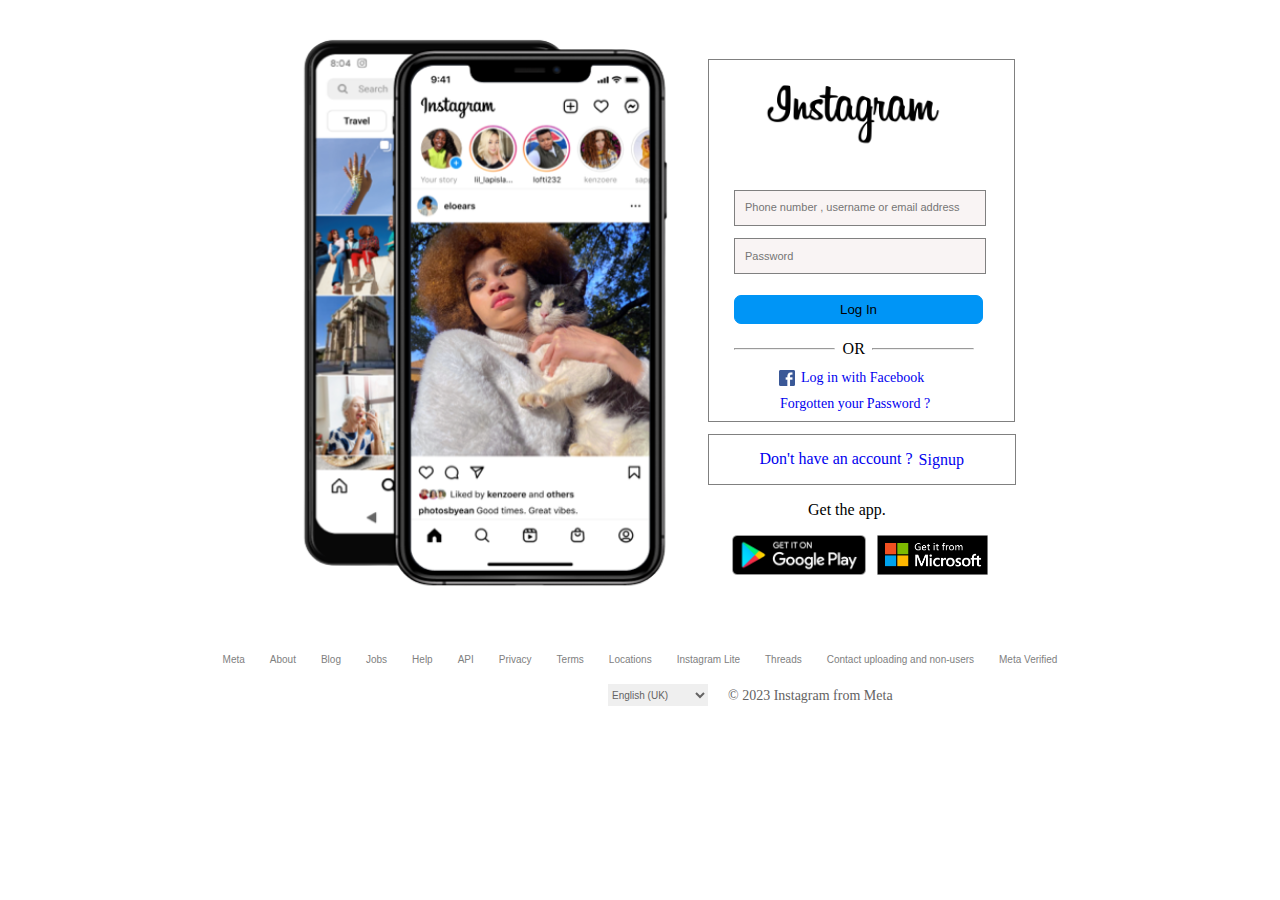
<file: Instagram-clone-main/Index.html>
<!DOCTYPE html>
<html lang="en">
<head>
    <meta charset="UTF-8">
    <meta name="viewport" content="width=device-width, initial-scale=1.0">
    <title>Document</title>
    <link rel="stylesheet" href="login.css">
    <link rel="stylesheet" href="https://cdnjs.cloudflare.com/ajax/libs/font-awesome/4.7.0/css/font-awesome.min.css">
    <!-- <script></script> -->
    <script src="requiredd.js"></script>
    <!-- <script src="login.js"></script> -->
</head>
<body>
    <div class="main">
    <div class="loginpage">
        <div class="image">
            <img src="insta.png" alt="" class="img">
        </div>
        <div class="formbox">
            <div class="forms">
                <div class="inputbox">
                    <div class="images">
                        <img src="cursiveinsta.png" alt="Instagram" class="cursive">
                    </div>
                    <h6><input type="text" placeholder="Phone number , username or email address" required class="username"></h6>
                    <input type="text" placeholder="Password" style="-webkit-text-security: square" required class="password"> 
                    <a href="saveinformation.html"><button type="submit" class="button"> Log In </button></a>
                    <div class="line">
                        <div style="width: 42%  ;"><hr style="border: -1px ridge grey;"></div>
                        <div style="width: 9%; " class="or">OR</div>
                        <div ><hr style="border: -1px solid grey ;width: 100px"></div>
                    </div>
                    <div class="fb">
                        <div class="icon">
                            <img src="facebook.png" alt="facebook" class="logo">
                        </div>
                       <div class="fblink">
                        <a href="https://www.facebook.com/">Log in with Facebook</a>
                       </div>
                    </div>
                    <div class="pswd">
                        <a href="https://www.instagram.com/accounts/password/reset/" class="forgot-password">Forgotten your Password ?</a>
                    </div>
                </div>
                <div class="signup">
                    <div class="noacc">
                        <a href="#"> Don't have an account ?</a>
                    </div>
                    <div class="signuplink">
                        <a href="https://www.instagram.com/accounts/emailsignup/"> Signup</a>
                    </div>
                </div>
                <div class="get">
                    <p> Get the app.</p>
                </div>
                <div class="stores">
                    <div class="appstore">
                        <!-- <link rel="stylesheet" href=""> -->
                        <a href="https://play.google.com/store/apps/details?id=com.instagram.android&hl=en-IN"><img src="playstore.png" class="store1"></a>
                    </div>
                    <div class="microstore">
                        <a href="https://apps.microsoft.com/store/detail/instagram/9NBLGGH5L9XT"><img src="microsoftstore.png" class="store2"></a>
                    </div>
                </div>
            </div>
        </div>
    </div>
   <div class="lower">
    <footer class="footer">
            <a href="https://about.meta.com/" class="meta">Meta</a>
            <a href="https://about.instagram.com/" class="about">About</a>
            <a href="https://about.instagram.com/en_US/blog" class="about">Blog</a>
            <a href="https://about.instagram.com/about-us/careers" class="about">Jobs</a>
            <a href="https://help.instagram.com/" class="about">Help</a>
            <a href="https://developers.facebook.com/docs/instagram" class="about">API</a>
            <a href="https://privacycenter.instagram.com/policy/?entry_point=ig_help_center_data_policy_redirect" class="about">Privacy</a>
            <a href="https://help.instagram.com/581066165581870/" class="about">Terms</a>
            <a href="https://www.instagram.com/explore/locations/" class="about">Locations</a>
            <a href="https://www.instagram.com/web/lite/" class="about">Instagram Lite</a>
            <a href="https://www.threads.net/login" class="about">Threads</a>
            <a href="https://www.facebook.com/help/instagram/261704639352628" class="about">Contact uploading and non-users</a>
            <a href="https://about.meta.com/technologies/meta-verified/" class="about">Meta Verified</a>
    </footer>
    <select name="select" id="selection">
        <option value="en-gb">English (UK)</option>
        <option value="af">Afrikaans</option>
        <option value="cs">Čeština</option>
        <option value="da">Dansk</option>
        <option value="de">Deutsch</option>
        <option value="en">English</option>
        <option value="el">Ελληνικά</option>
        <option value="id">Bahasa Indonesia</option>
        <option value="it">Italiano</option>
        <option value="es">Español (España)</option>
        <option value="fr">Français</option>
        <option value="en-gb">English (UK)</option>
        <option value="af">Afrikaans</option>
        <option value="cs">Čeština</option>
        <option value="da">Dansk</option>
        <option value="de">Deutsch</option>
        <option value="en">English</option>
        <option value="el">Ελληνικά</option>
        <option value="id">Bahasa Indonesia</option>
        <option value="it">Italiano</option>
        <option value="es">Español (España)</option>
        <option value="fr">Français</option>
        <option value="en-gb">English (UK)</option>
        <option value="af">Afrikaans</option>
        <option value="cs">Čeština</option>
        <option value="da">Dansk</option>
        <option value="de">Deutsch</option>
        <option value="en">English</option>
        <option value="el">Ελληνικά</option>
        <option value="id">Bahasa Indonesia</option>
        <option value="it">Italiano</option>
        <option value="es">Español (España)</option>
        <option value="fr">Français</option>
    </select>
    <p class="abcd">© 2023 Instagram from Meta</p>
   </div>
</div>
</body>
</html>
</file>
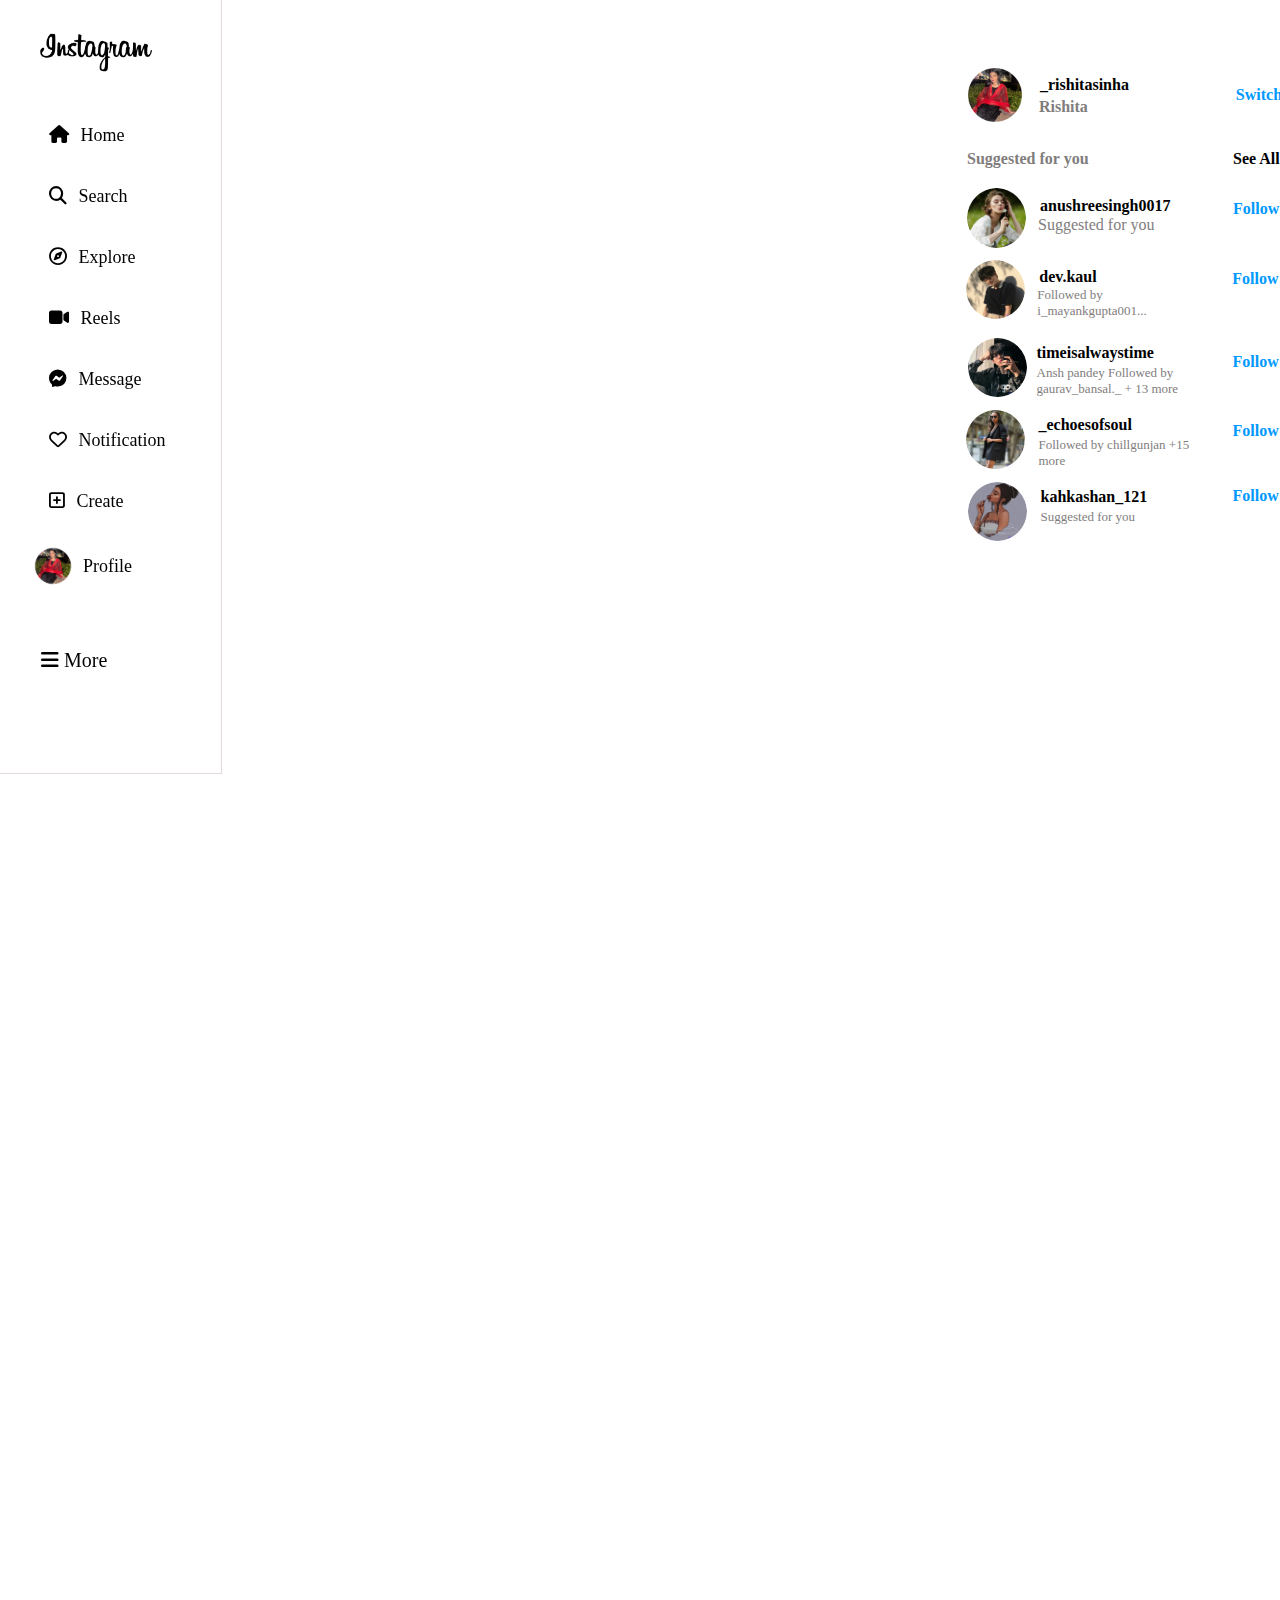
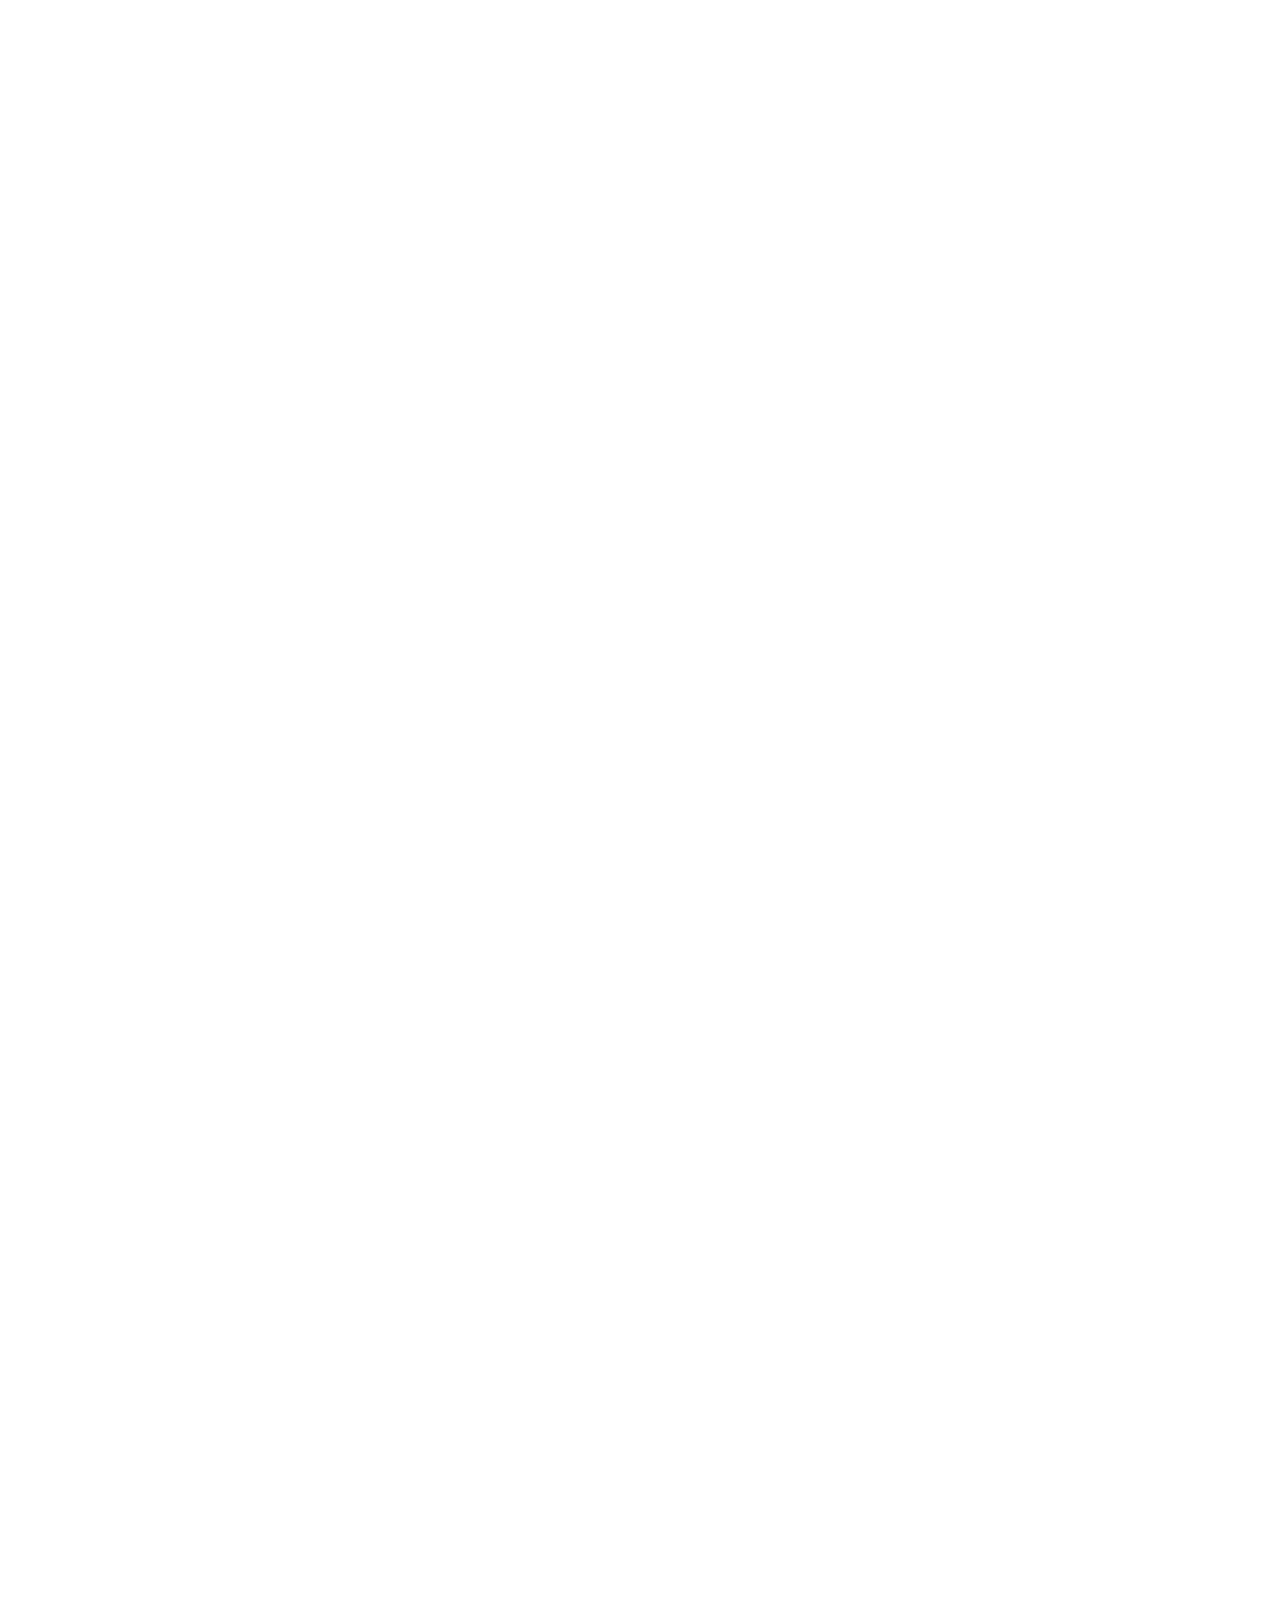
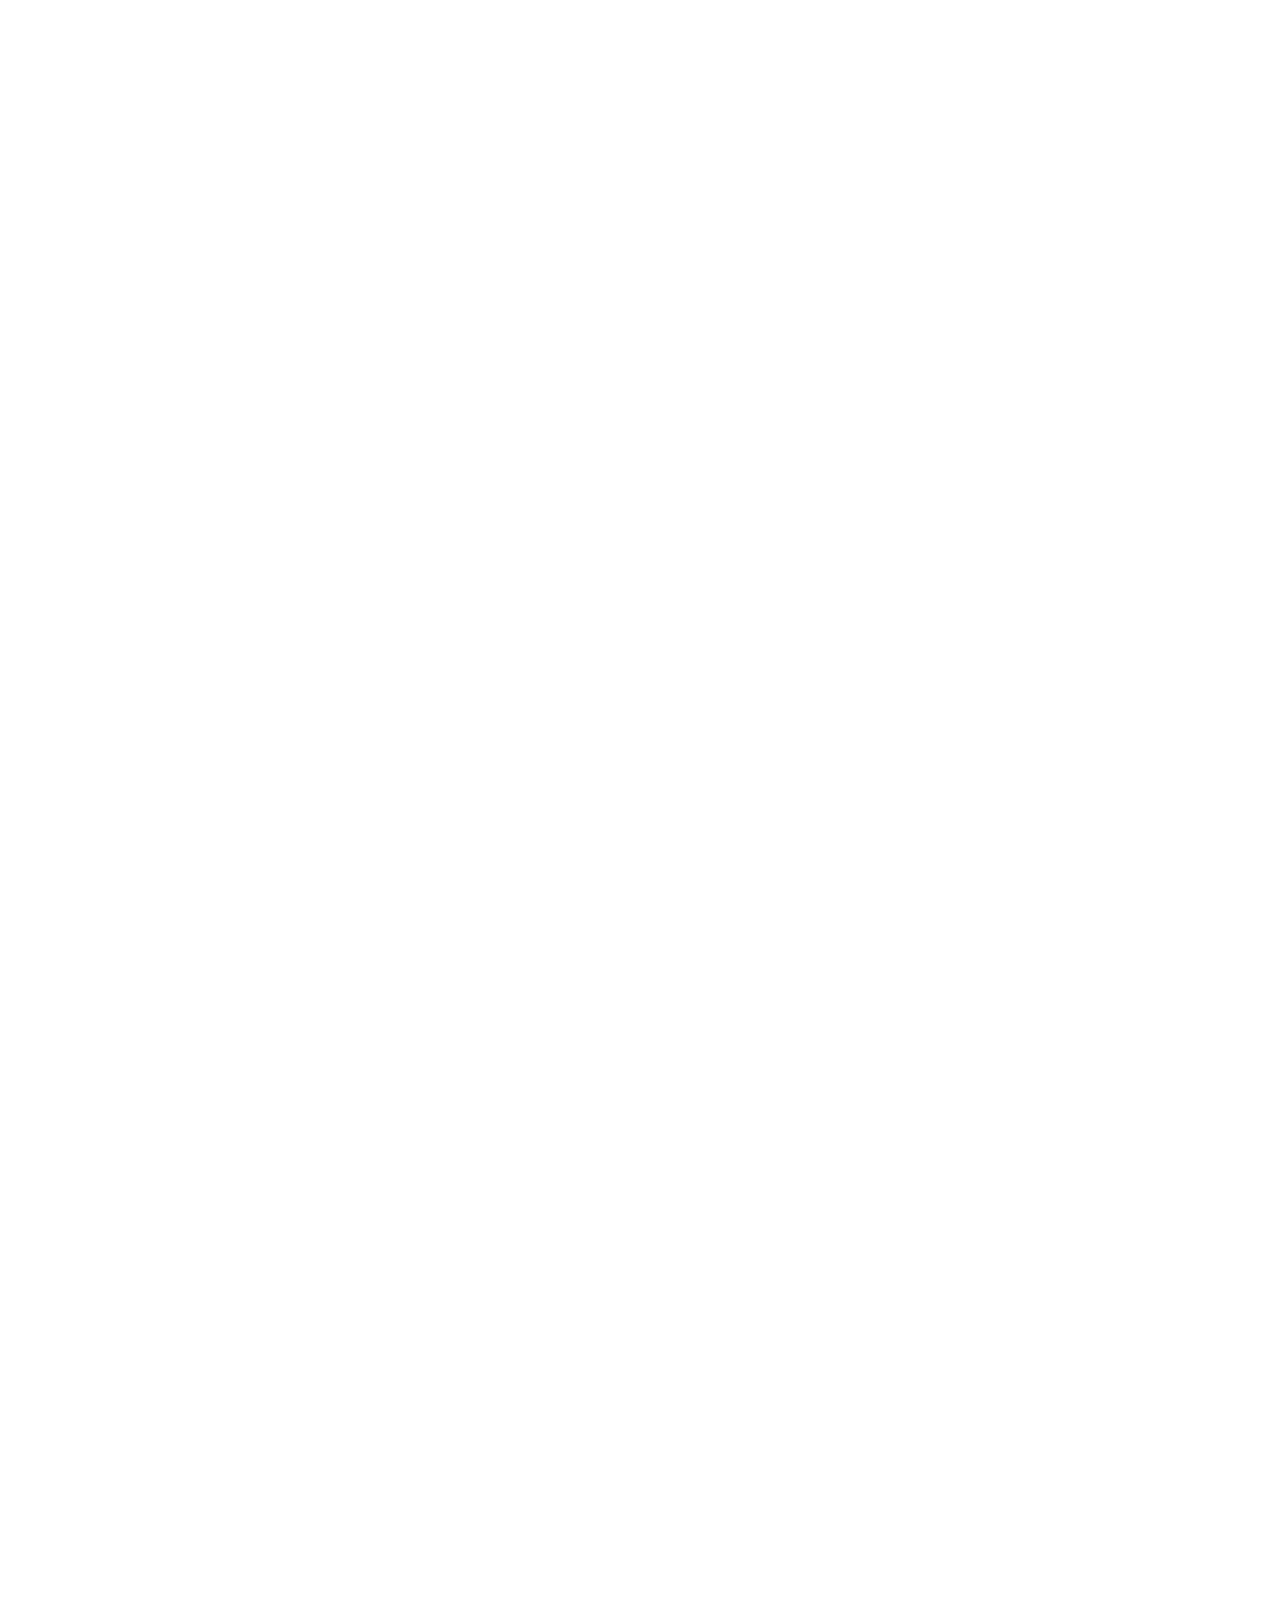
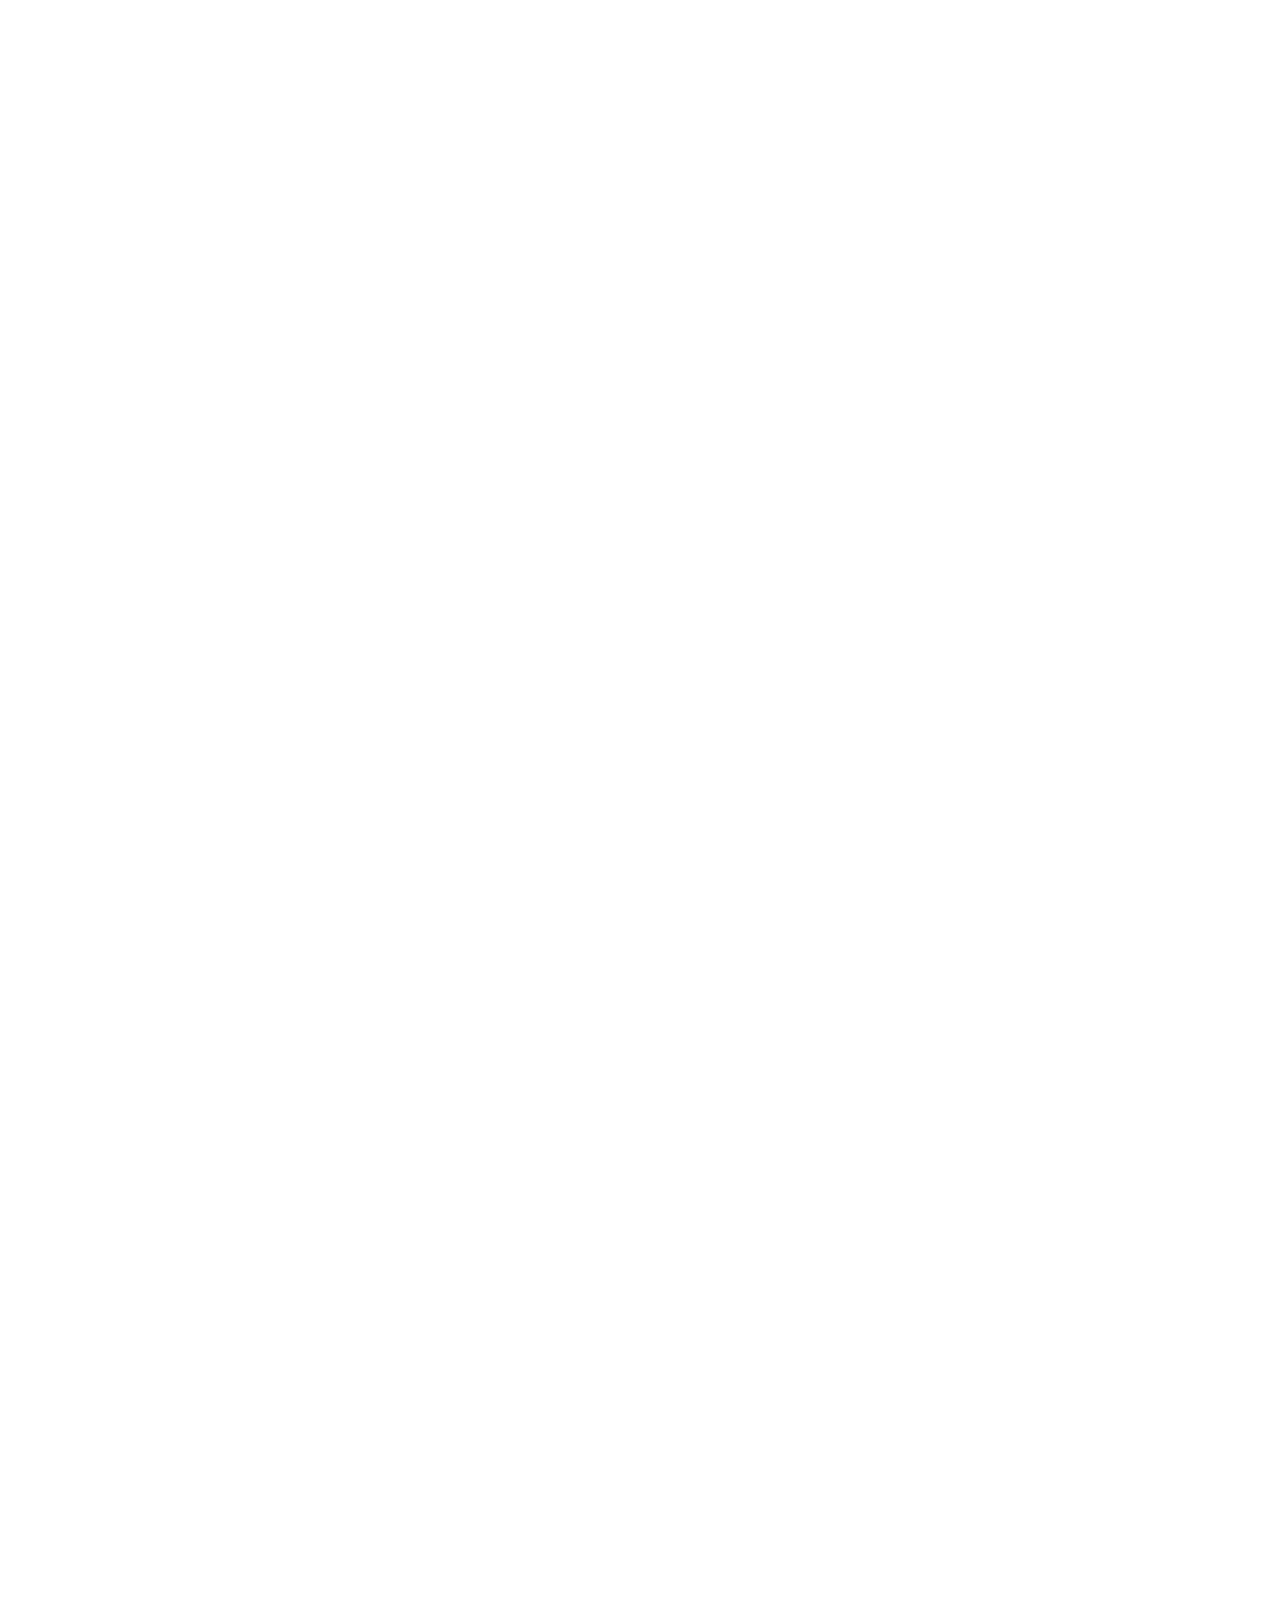
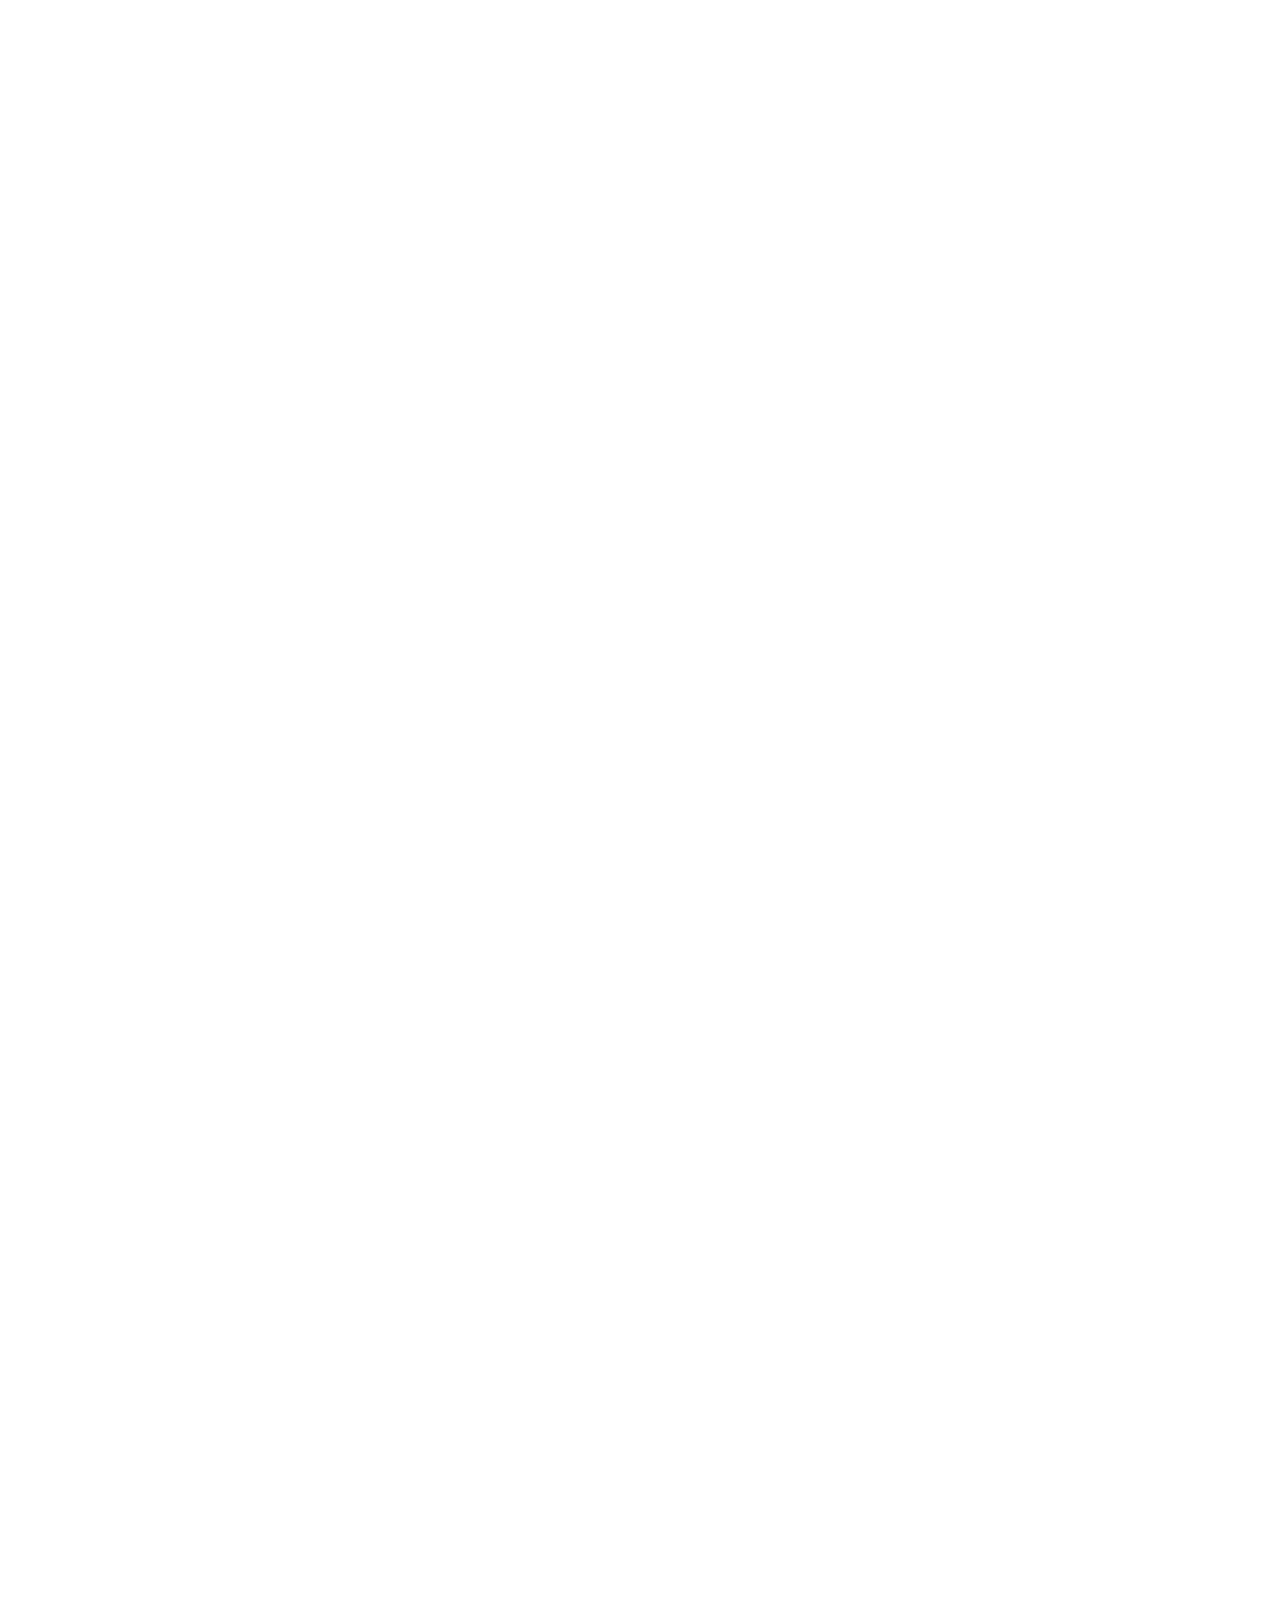
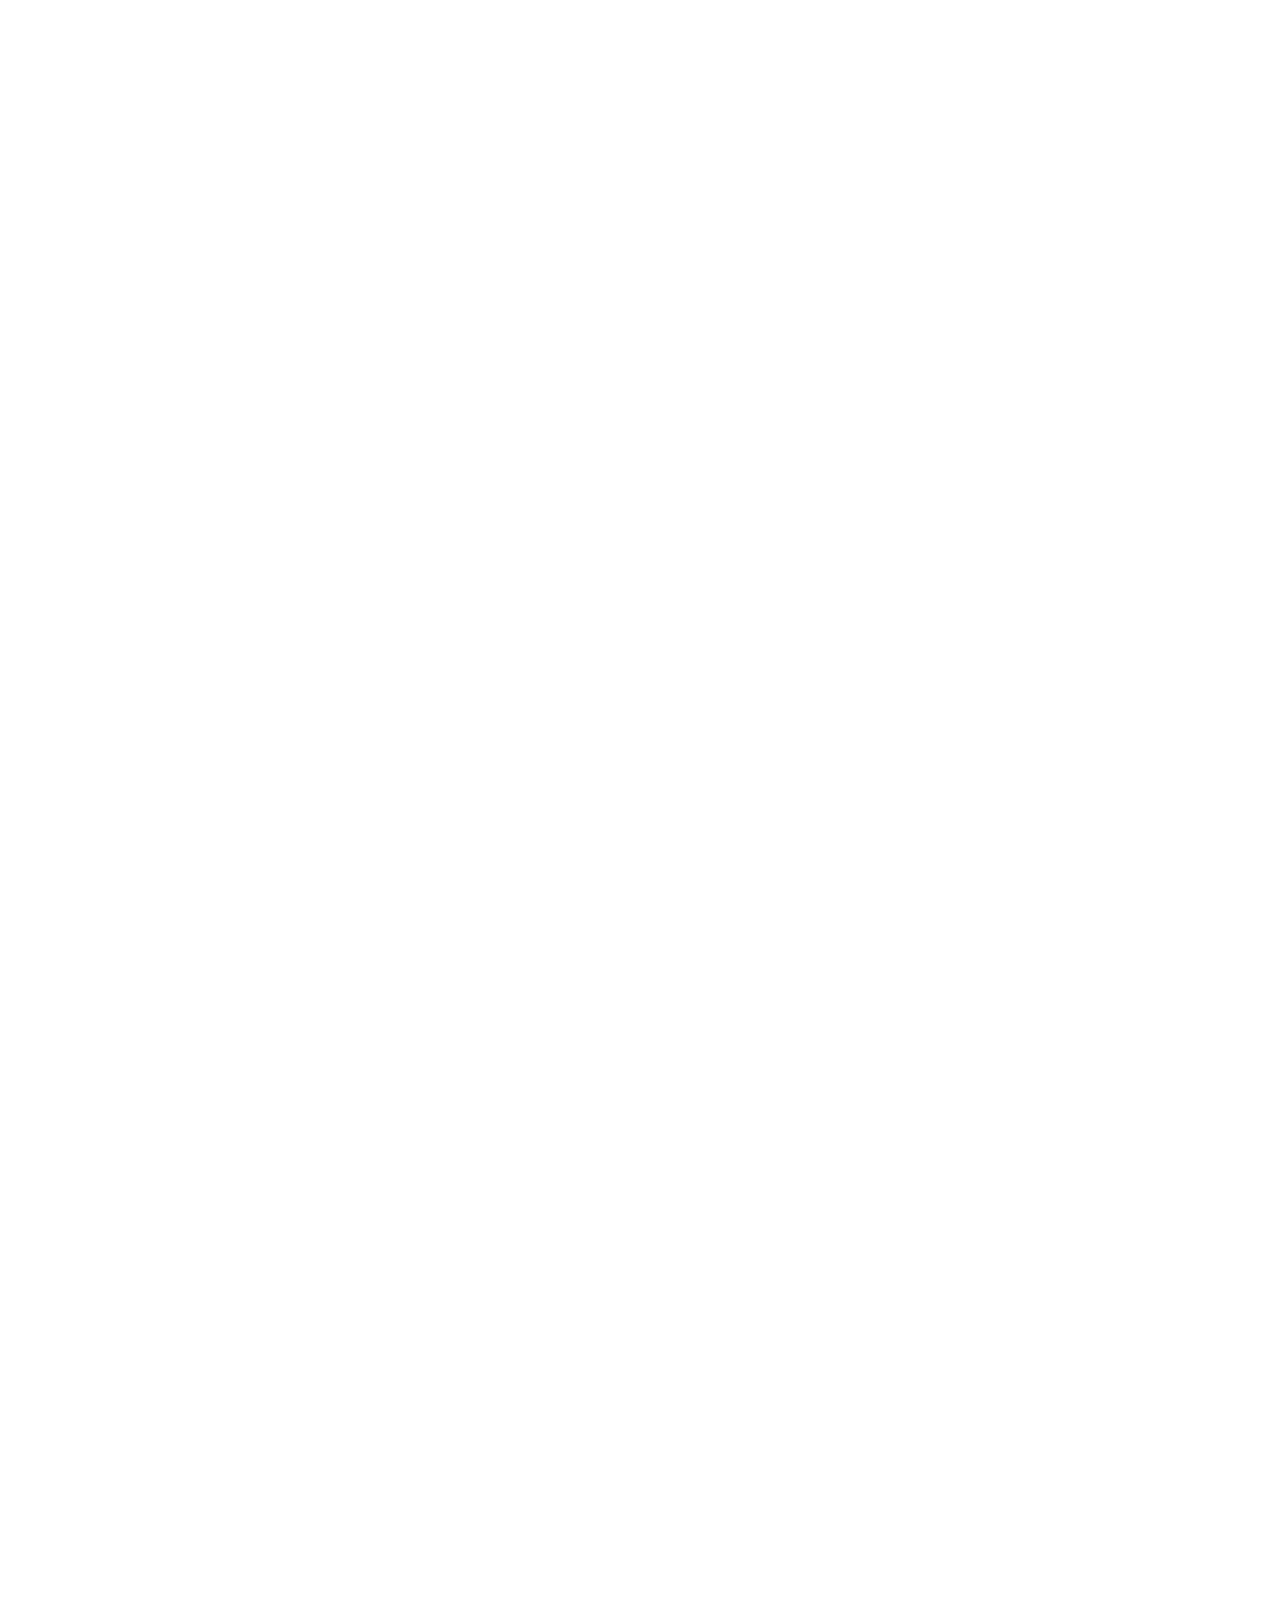
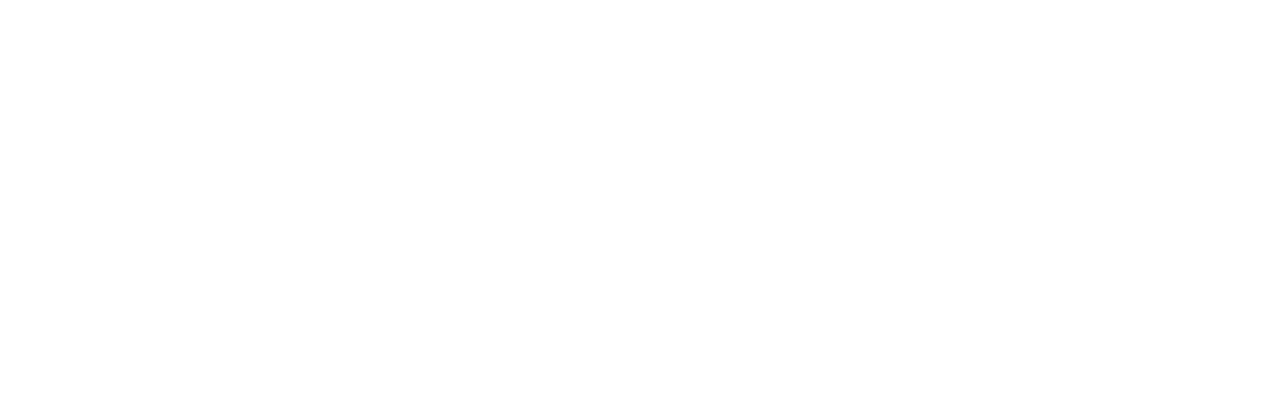
<file: Instagram-clone-main/homepage.html>
<!DOCTYPE html>
<html lang="en">
<head>
    <meta charset="UTF-8">
    <meta name="viewport" content="width=device-width, initial-scale=1.0">
    <title>Instagram</title>
    <link rel="stylesheet" href="homepage.css">
    <link rel="stylesheet" href="https://cdnjs.cloudflare.com/ajax/libs/font-awesome/6.4.2/css/all.min.css">
</head>
<body>
    <div class="main">
        <div class="leftside">
            <div class="instalogo">
                <img src="cursiveinsta.png" alt="" class="logo">
            </div>
            <div class="sections">
                <div class="home">
                    <i class="fa-solid fa-house"></i><a href="#">  Home</a>
                </div>
                <div class="home">
                    <i class="fa-solid fa-magnifying-glass"></i><a href="#"> Search</a>
                    
                </div>
                <div class="home">
                    <i class="fa-regular fa-compass"></i><a href="#"> Explore</a>
                </div>
                <div class="home">
                    <!-- <a href="https://www.flaticon.com/free-icons/video" title="video icons">Reels</a> -->
                    <i class="fa-solid fa-video"></i><a href=" ">  Reels</a>
                </div>
                <div class="home">
                    <i class="fa-brands fa-facebook-messenger"></i><a href="#"> Message</a>
                </div>
                <div class="home">
                    <i class="fa-regular fa-heart"></i><a href="#"> Notification</a>
                </div>
                <div class="home">
                    <i class="fa-regular fa-square-plus"></i><a href="#">  Create</a>
                </div>
                <div class="profiles">
                    <div class="img">
                        <img src="profile.png" alt="" class="prof">
                    </div>
                    <div class="profile">
                        <a href="#" class="P">Profile</a>
                    </div>
                </div>
                <div class="more">
                    <i class="fa-solid fa-bars"></i><a href="#">  More</a>
                </div>
            </div>
        </div>
        <div class="centerpart">

        </div>
        <div class="rightside">
            <div class="myprof">
                <div class="myimg">
                        <img src="profile.png" alt="" class="me">
                        <p class="rishu">_rishitasinha</p>
                        <p class="rishita">Rishita</p>
                </div>
                <div class="switchacc">
                    <p class="switches">Switch</p>
                </div>
            </div>
            <div class="suggestions">
                <div class="suggest">
                    <p class="sgst">Suggested for you</p>
                </div>
                <div class="all">
                    <p class="sal">See All</p>
                </div>
            </div>
            <div class="first">
                <div class="annu">
                    <img src="anu.png" alt="" class="annu">
                    <p class="anu">anushreesingh0017</p>
                    <p class="ani">Suggested for you</p>
                </div>
                <div class="follow">
                    <p class="flw">Follow</p>
                </div>
            </div>
            <div class="second">
                <div class="annu">
                    <img src="dev.png" alt="" class="dev">
                    <p class="anu">dev.kaul</p>
                    <p class="mnkgpt">Followed by i_mayankgupta001...</p>
                </div>
                <div class="follow">
                    <p class="flwng">Follow</p>
                </div>
            </div>
            <div class="second">
                <div class="annu">
                    <img src="nsh.png" alt="" class="anshu">
                    <p class="anshi">timeisalwaystime</p>
                    <p class="ansh">Ansh pandey
                        Followed by gaurav_bansal._ + 13 more</p>
                </div>
                <div class="follow">
                    <p class="flwn">Follow</p>
                </div>
            </div>
            <div class="second">
                <div class="annu">
                    <img src="h.png" alt="" class="h">
                    <p class="anshi"> _echoesofsoul</p>
                    <p class="ansh">
                        Followed by chillgunjan +15 more</p>
                </div>
                <div class="follow">
                    <p class="fl">Follow</p>
                </div>
            </div>
            <div class="second">
                <div class="annu">
                    <img src="es.png" alt="" class="es">
                    <p class="anshi">
                        kahkashan_121</p>
                    <p class="ansh">
                        Suggested for you</p>
                </div>
                <div class="follow">
                    <p class="flo">Follow</p>
                </div>
            </div>
        </div>
    </div>
</body>
</html>
</file>
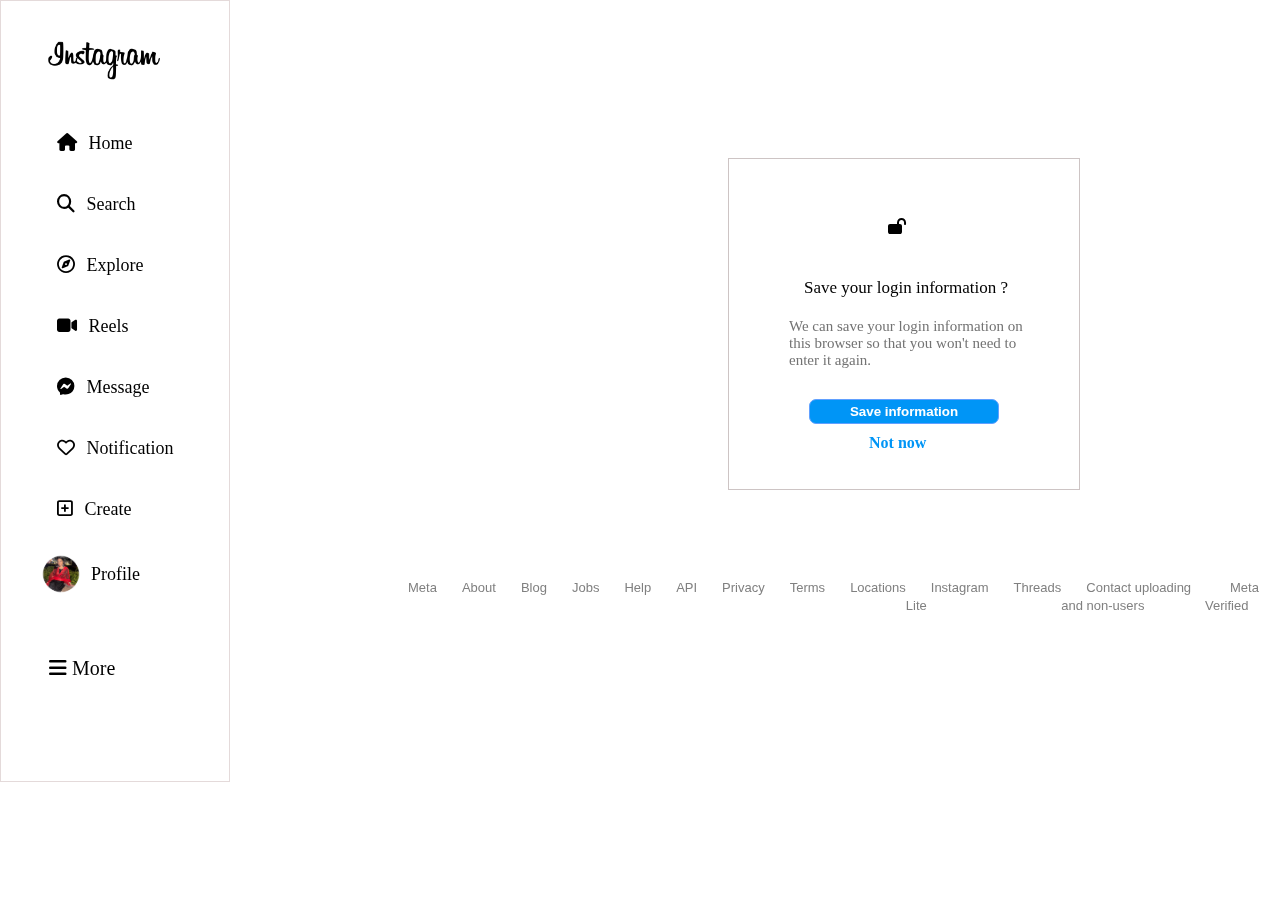
<file: Instagram-clone-main/saveinformation.html>
<!DOCTYPE html>
<html lang="en">
<head>
    <meta charset="UTF-8">
    <meta name="viewport" content="width=device-width, initial-scale=1.0">
    <title>logged In</title>
    <link rel="stylesheet" href="saveinformation.css">
    <link rel="stylesheet" href="https://cdnjs.cloudflare.com/ajax/libs/font-awesome/6.4.2/css/all.min.css">
    <script src="login.js"></script>
</head>
<body>
    <div class="mainpage">
        <!-- Icons of home search explore etc.... -->
        <div class="leftside">
            <div class="instalogo">
                <img src="cursiveinsta.png" alt="" class="logo">
            </div>
            <div class="sections">
                <div class="home">
                    <i class="fa-solid fa-house"></i><a href="#">  Home</a>
                </div>
                <div class="home">
                    <i class="fa-solid fa-magnifying-glass"></i><a href="#"> Search</a>
                    
                </div>
                <div class="home">
                    <i class="fa-regular fa-compass"></i><a href="#"> Explore</a>
                </div>
                <div class="home">
                    <!-- <a href="https://www.flaticon.com/free-icons/video" title="video icons">Reels</a> -->
                    <i class="fa-solid fa-video"></i><a href=" ">  Reels</a>
                </div>
                <div class="home">
                    <i class="fa-brands fa-facebook-messenger"></i><a href="#"> Message</a>
                </div>
                <div class="home">
                    <i class="fa-regular fa-heart"></i><a href="#"> Notification</a>
                </div>
                <div class="home">
                    <i class="fa-regular fa-square-plus"></i><a href="#">  Create</a>
                </div>
                <div class="profiles">
                    <div class="img">
                        <img src="profile.png" alt="" class="prof">
                    </div>
                    <div class="profile">
                        <a href="#" class="P">Profile</a>
                    </div>
                </div>
                <div class="more">
                    <i class="fa-solid fa-bars"></i><a href="#">  More</a>
                </div>
            </div>
        </div>
    </div>
    <div class="rightside">
        <div class="infosave">
            <div class="lock">
                <i class="fa-solid fa-lock-open"></i>
            </div>
            <i class=""></i>
            <p class="saveinfo">Save your login information ?</p>
            <p class="saved">
                We can save your login information on <br>this browser so that you won't need to
                <br>
                enter it again.
            </p>
            <div class="inforsave">
                <div class="save">
                   <a href="homepage.html" ><button class="savedinfo">Save information</button></a>
                </div>
                <div class="notnow">
                    <a href="homepage.html">Not now</a>
                </div>
            </div>
        </div>
        <footer class="footer">
            <div class="a">
                <a href="https://about.meta.com/" class="meta">Meta</a>
            </div>
            <div class="b">
                <a href="https://about.instagram.com/" class="about">About</a>
            </div>
            <div class="c">
                <a href="https://about.instagram.com/en_US/blog" class="about">Blog</a>
            </div>
            <div class="d">
                <a href="https://about.instagram.com/about-us/careers" class="about">Jobs</a>
            </div>
            <div class="e">
                <a href="https://help.instagram.com/" class="about">Help</a>
            </div>
            <div class="f">
                <a href="https://developers.facebook.com/docs/instagram" class="about">API</a>
            </div>
            <div class="g">
                <a href="https://privacycenter.instagram.com/policy/?entry_point=ig_help_center_data_policy_redirect" class="about">Privacy</a>
            </div>
            <div class="h">
                <a href="https://help.instagram.com/581066165581870/" class="about">Terms</a>
            </div>
            <div class="i">
                <a href="https://www.instagram.com/explore/locations/" class="about">Locations</a>
            </div>
            <div class="j">
                <a href="https://www.instagram.com/web/lite/" class="about">Instagram Lite</a>
            </div>
            <div class="k">
                <a href="https://www.threads.net/login" class="about">Threads</a>
            </div>
            <div class="l">
                <a href="https://www.facebook.com/help/instagram/261704639352628" class="about">Contact uploading and  non-users</a>
            </div>
            <div class="m">
                <a href="https://about.meta.com/technologies/meta-verified/" class="about">Meta Verified</a>
            </div>
        </footer>
    </div>
</body>
</html>
</file>
<file: Instagram-clone-main/login.css>
/* .main{
    background-color: aqua;
    
} */

.loginpage{

    display: flex;
    justify-content: center;
    /* position: fixed; */
    /* justify-content:center; */
    /* padding: 40px 20px 60px 370px; */
    /* margin-left: 0px;
     */
     /* align-items: center; */
     
    /* background-color: rgb(142, 52, 67); */
}
.images{
    /* background-color: aquamarine; */
    margin-top: -1px;
}
.img{
    height: 600px;
    width: 450px;
    /* background-color: beige; */
    margin: 2px 2px 10px 2px;
}
.formbox{
    margin: 8px;
    /* border: 2px solid black; */
    /* background-color: black; */
    border-radius: 12px;
    width: 320px;
    height: 500px;
    margin-top: 55px;
}
.forms{
    /* background-color: yellow; */
    /* border: 2px solid orange; */
    margin: 1px 1px;
    height: 500px;
    width: 320px;
}
.cursive{
    /* background-color: white; */
    /* background-color: pink;  */
    height: 100px;
    margin: 1px 50px 0px 55px;
    margin-top: 2px;
}
.inputbox{
    /* margin-left: 1px; */
    margin-bottom: 5px;
    margin-top: -5px;
    width: 305px;
    /* color: black; */
    /* background-color: aqua; */
    border: 1px solid grey;
    justify-content: center;
}
.username{
    height: 15px;
    width: 230px;
    margin-bottom:-19px;
    margin-left: 25px;
    background-color: rgba(248, 243, 243, 0.878);
    border: 1px solid grey;

}
input[type=text]{
    padding:10px;
    padding-top: 9px;
    font-size : 11px;
    color: black;
    /* color: black; */
}
.password{
    height: 15px;
    width: 230px;
    margin-left: 25px;
    margin-bottom: 19px;
    background-color: rgba(248, 243, 243, 0.878);
    border: 1px solid grey;
}
.button{
    height: 29px;
    width: 249px;
    margin-left: 25px;
    margin-top: 2px;
    background-color: rgb(0, 149, 246);
    border: 1px solid rgb(0, 149, 246);
    border-radius: 7px;
}
.line{
    margin-top: 5%;
    margin-left: 25px;
    /* margin-left: 10%; */
    display: flex;
    width: 240px;
    justify-content: center;
    /* align-items: center; */
    justify-content: space-between;
    flex-direction: row;
    position: relative;
     /* right: 20px; */
}
.fb{
    display: flex;
    height: 30px;
    margin-left: 25px;
}
.icon .logo{
    height: 16px;
    margin: 12px -9px 0px 45px;
}
.fblink{
    margin: 12px 0px 0px 15px;
    font-size: 14px;
}
.fblink a{
    text-decoration: none;
}
.pswd{
    margin-top: 8px;
    font-size: 14px;
    margin-left: 26px;
    margin-bottom: 9px;
}
.forgot-password{
    margin: 45px;
    text-decoration: none;
}
.signup{
    display: flex;
    border: 1px solid grey;
    padding: 15px;
    width: 275.5px;
    margin: 12px 9px 0px 0px;
    justify-content: center;
    text-align: center;
    text-decoration: none;
}
.signup a{
    text-decoration: none;
}
.signuplink{
    margin: 1px 0px 0px 6px;
}
.signuplink:hover{
    text-decoration: underline;
}
.get{
    margin-left: 100px;
    font-size: medium;
}
.stores{
    display: flex;
    margin-left: 20px;
    margin-top: 9px;
}
.store1{
    height: 40px;
    /* margin-left: 10px; */
    margin: 0px 4px;
    /* justify-content: center; */
}
.store2{
    height: 40px;
    margin: 0px 0px 0px 7px;
}
.footer{
    display: flex;
    font-size: 10px;
    margin-top: 30px;
    justify-content:center;
    gap: 25px;
    font-family: -apple-system, BlinkMacSystemFont, 'Segoe UI', Roboto, Helvetica, Arial, sans-serif;
}
.footer a{
    /* font-size: 20px; */
    text-decoration: none;
    /* margin-right: 20px; */
    color: grey;
}
#selection{
    height: 22px;
    width: 100px;
    border: white;
    font-size: 10px;
    margin: 19px 0px 0px 600px;
    color: rgb(100, 99, 99);
}
.abcd{
    margin-top: -18px;
    margin-left: 720px;
    font-size: 14px;
    color: rgb(100, 99, 99);

}
</file>
<file: Instagram-clone-main/homepage.css>
*{
    margin: 0px;
    padding: 0px;
}
.main{
    display: flex;
}
.leftside{
    position: fixed;
    margin: -8px 0px 0px -8px;
    height: 780px;
    width: 228px;
    border: 1.6px solid rgb(228, 218, 218);
    /* background-color: aliceblue; */
    position: fixed;
}

.logo{
    height: 65px;
    margin-top: 25px;
    margin-left: 45px;
}
.home{
    margin: 36px 20px 0px 6px ;
    padding: 2px 1px 2px 50px;
    font-size: 18px;
    font-weight: 4px;
}
.home a{
    margin-left: 7px ;
    text-decoration: none;
    color: black;
}
.home:hover{
    background-color:rgb(228, 218, 218);
    border-radius: 7px;
    /* padding: 20px;  */
}
.profiles{
    display: flex;
    margin: 40px 4px 0px 10px ;
    padding: 2px 0px 2px 50px;
    font-size: 18px;
    font-weight: 4px;
}
.img{
    margin: -20px 0px 0px -30px;
    border-radius: 100px;
}
.prof{
    height: 60px;
    width: 60px;
}
.profiles a{
    text-decoration: none;
    color: black;
}
.more{
    margin: 44px 0px 0px -2px;
    /* border: 1px solid black; */
    padding: 2px 10px 2px 50px;
    font-size: 20px;
    /* gap: 52px; */
    /* justify-content: space-between; */
}
.more a{
    text-decoration: none;
    color: black;
}
.centerpart{
    margin-top: 0px;
    height: 10000px;
    margin: 0px 10px;

    width: 1050px;
    /* height: 100vw; */
    /* border-block-end-width: ; */
    /* background-color: yellow; */
}
.rightside{
    /* position: fixed; */
    display: flex;
    margin-top: 40px;
    width: 350px;
    height: 500px;
    /* background-color: black; */
}
.myprof{
    display: flex;
    /* padding: 10px; */
}
.me{
    border-radius: 90px;
    margin: 10px 0px 0px 20px;
    height: 90px;
    width: 90px;
}
.switches{
    margin-left: 140px;
    margin-top:46px;
    float: right;
    /* background-color: white; */
    font-weight: 300;
    font-weight: bold;
    color: rgb(0, 153, 255);
    /* color: rgb(91, 90, 90); */
}
.myimg{
    display: flex;
}
.rishu{
    margin-top: 36px;
    font-weight: bold;
}
.rishita{
    /* margin-top: 50px; */
    padding: 8px;
    font-weight: bold;
    margin: 50px 0px 0px -98px;
    color: rgb(129, 125, 125);
}
.suggestions{
    display: flex;
    /* justify-content: space-between; */
}
.sgst{
    margin: 110px 0px 0px -315px;
    /* font-weight: normal; */
    font-weight: 600;
    color:  rgb(129, 125, 125);
}
.all{
    margin-left: -49px;
    font-weight: 600;
}
.sal{
    margin-top: 110px;
    /* margin-right: 100px; */
}
.annu{
    border-radius: 100px;
    margin: -1px 0px 0px -134px;
    /* padding:; */
    height: 60px;
    width: 59px;
    /* background-color: antiquewhite; */
}
.first{
    display: flex;
    /* background-color: aliceblue; */
    margin: 150px -47px;
    /* border: 1px solid yellow; */
}
.flw{
    margin: 10px 0px 0px 73px;
    color: rgb(0, 153, 255);
    font-weight: 600;
}
.anu{
    margin: -55px 0px 0px -61px;
    font-weight: 600;
}
.ani{
    margin: 1px 0px 0px -63px;
    color: rgb(129, 125, 125);
}
.second{
    margin: 219px 0px 0px 2px;
    /* padding: -52px; */
}
.flwng{
    margin: -48px 0px 0px -2px;
    color: rgb(0, 153, 255);
    font-weight: 600;
}
.mnkgpt{
    margin: 1px 0px 0px -63px;
    font-size: 13px;
    /* background-color: black; */
    /* padding: 10px; */
    /* font-weight: 600; */
    color: rgb(129, 125, 125);
}
.dev{
    border-radius: 100px;
    margin: 2px 0px 0px -134px;
    /* padding:; */
    height: 85x;
    width: 59px;
}
.anshu{
    border-radius: 100px;
    margin: 80px 0px 0px -179px;
    /* padding:; */
    height: 85x;
    width: 59px;
}
.anshi{
    margin: -57px 0px 0px -110px;
    font-weight: 600;
}
.ansh{
    margin: 3px 0px 0px -110px;
    font-size: 13px;
    color: rgb(129, 125, 125);
}
.flwn{
    color: rgb(0, 153, 255);
    font-weight: 600;
    margin:  35px 0px 0px -48px;
}
.h{
    border-radius: 100px;
    margin: 152px 0px 0px -183px;
    /* padding:; */
    height: 85x;
    width: 59px;
}
.fl{
    color: rgb(0, 153, 255);
    font-weight: 600;
    margin: 104px 0px 0px -50px;
}
.es{
    border-radius: 100px;
    margin: 224px 0px 0px -183px;
    /* padding:; */
    height: 85x;
    width: 59px;
}
.flo{
    color: rgb(0, 153, 255);
    font-weight: 600;
    margin:  169px 0px 0px -52px;
}
</file>
<file: Instagram-clone-main/saveinformation.css>
.leftside{
    position: fixed;
    margin: -8px 0px 0px -8px;
    height: 780px;
    width: 228px;
    border: 1.6px solid rgb(228, 218, 218);
    position: fixed;
}

.logo{
    height: 65px;
    margin-top: 25px;
    margin-left: 45px;
}
.home{
    margin: 36px 20px 0px 6px ;
    padding: 2px 1px 2px 50px;
    font-size: 18px;
    font-weight: 4px;
}
.home a{
    margin-left: 7px ;
    text-decoration: none;
    color: black;
}
.home:hover{
    background-color:rgb(228, 218, 218);
    border-radius: 7px;
    /* padding: 20px;  */
}
.profiles{
    display: flex;
    margin: 40px 4px 0px 10px ;
    padding: 2px 0px 2px 50px;
    font-size: 18px;
    font-weight: 4px;
}
.img{
    margin: -20px 0px 0px -30px;
    border-radius: 100px;
}
.prof{
    height: 60px;
    width: 60px;
}
.profiles a{
    text-decoration: none;
    color: black;
}
.more{
    margin: 44px 0px 0px -2px;
    /* border: 1px solid black; */
    padding: 2px 10px 2px 50px;
    font-size: 20px;
    /* gap: 52px; */
    /* justify-content: space-between; */
}
.more a{
    text-decoration: none;
    color: black;
}
.lock{
    height: 50px;
    width: 50px;
    margin: 59px 0px  10px 159px;
}
.infosave{
    position: fixed;
    border: 1px solid rgb(205, 196, 196);
    margin: 150px 10px 10px 720px;
    height: 330px;
    width: 350px;
}
.saveinfo{
    display: flex;
    margin-top: 10px;
    font-size: 17px;
    /* font-weight: bold; */
    margin-left: 75px;
}
.saved{
    font-size: 15px;
    margin-top: 20px;
    margin-left: 60px;
    color: rgb(115, 115, 115);
}
.savedinfo{
    margin: 15px 0px 0px 80px;
    height: 25px;
    width: 190px;
    background-color: rgb(0, 149, 246);
    border: 1px solid #61a0ff;
    border-radius: 7px;
    font-weight: bold;
    color: white;
}
.notnow{
    margin-top: 10px;
    margin-left: 140px;
}
.notnow a{
    text-decoration: none;
    color:  rgb(0, 149, 246);
    font-weight: bold;

}
.footer{
    display: flex;
    /* align-items: stretch; */
    /* align-self: auto; */
    position: relative;
    margin-left: 150px;
    top: 570px;
    /* flex: wrap; */
    font-family: -apple-system, BlinkMacSystemFont, 'Segoe UI', Roboto, Helvetica, Arial, sans-serif;;
    /* justify-content: space-between; */
}
.meta{
    text-decoration: none;
    font-size: 13px;
    margin: 0px 0px 0px 250px;
    color: grey;
}
.about{
    text-decoration: none;
    font-size: 13px;
    margin: 0px 0px 0px 25px;
    color: grey;
}
#selection{
    height: 22px;
    width: 100px;
    border: white;
    font-size: 12px;
    margin: 19px 0px 0px 600px;
    color: rgb(100, 99, 99);
}
.abcd{
    margin-top: -18px;
    margin-left: 720px;
    font-size: 14px;
    color: rgb(100, 99, 99);

}
</file>
